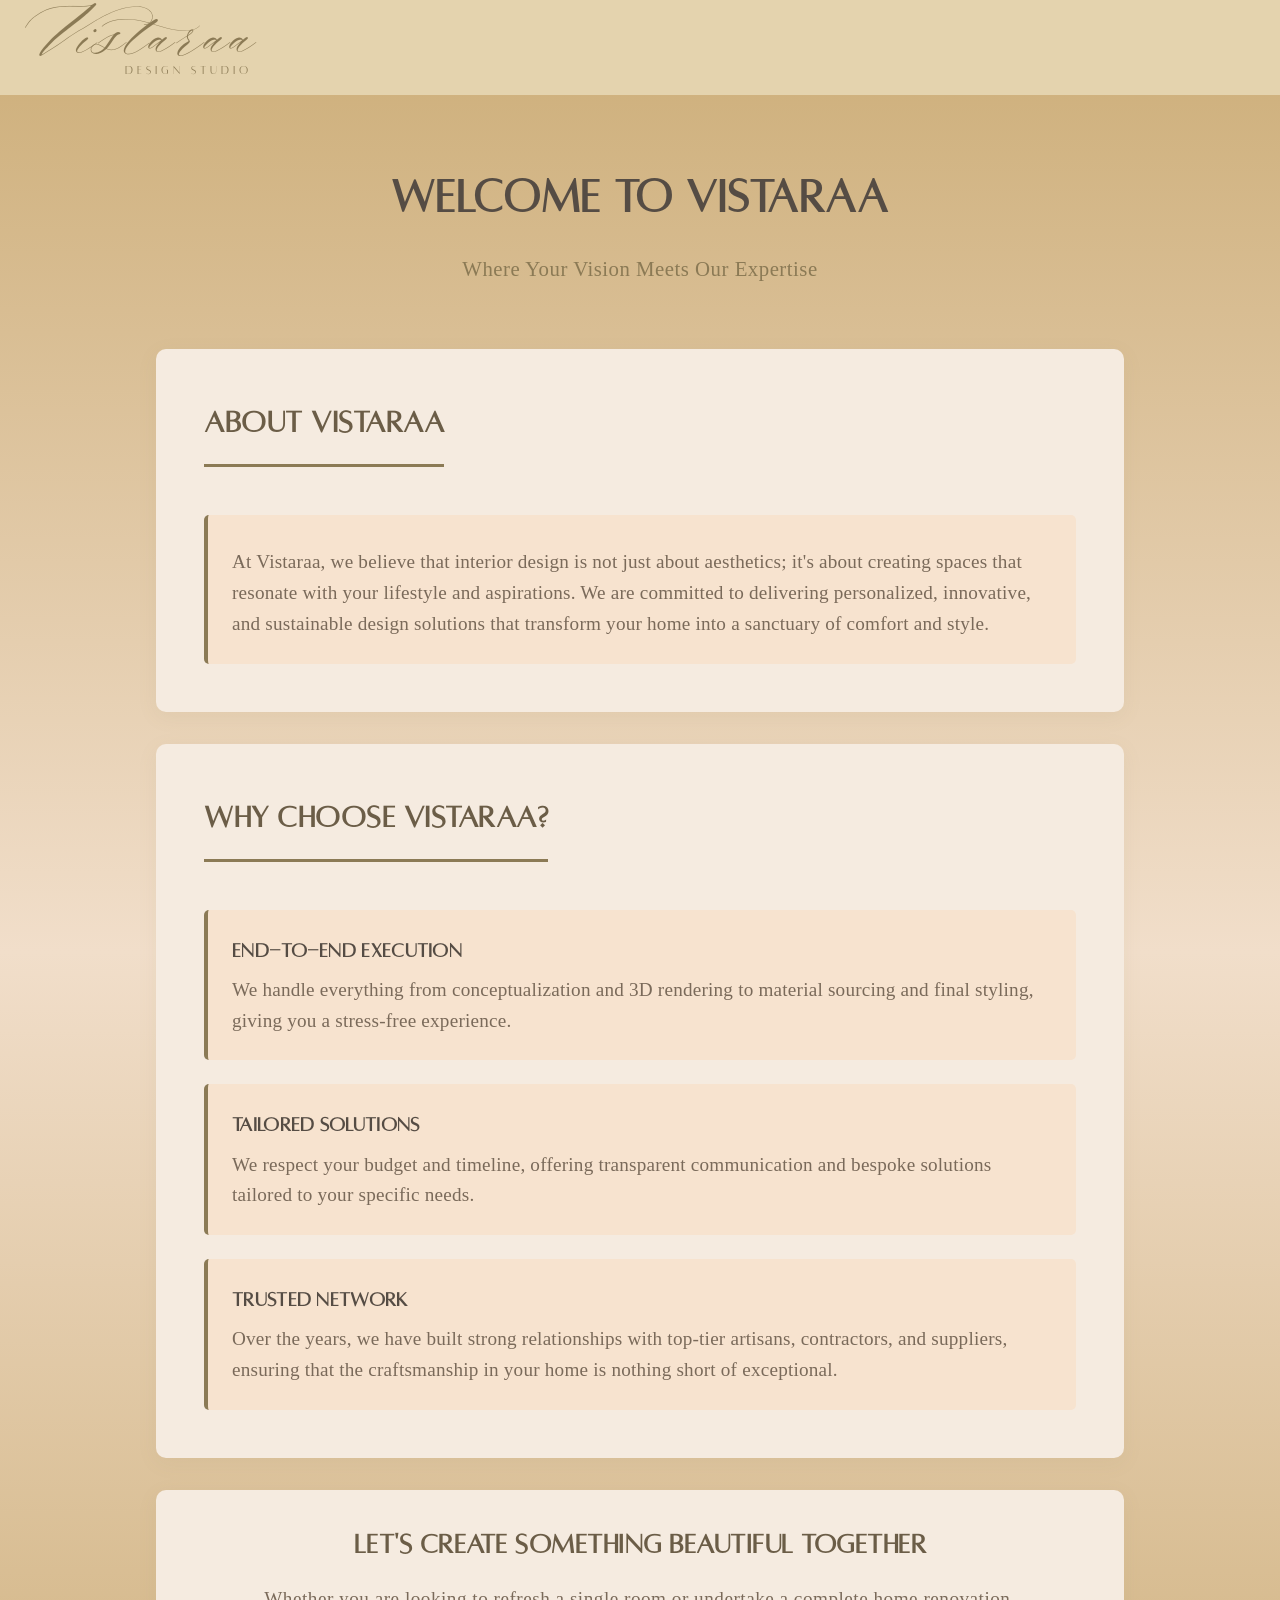
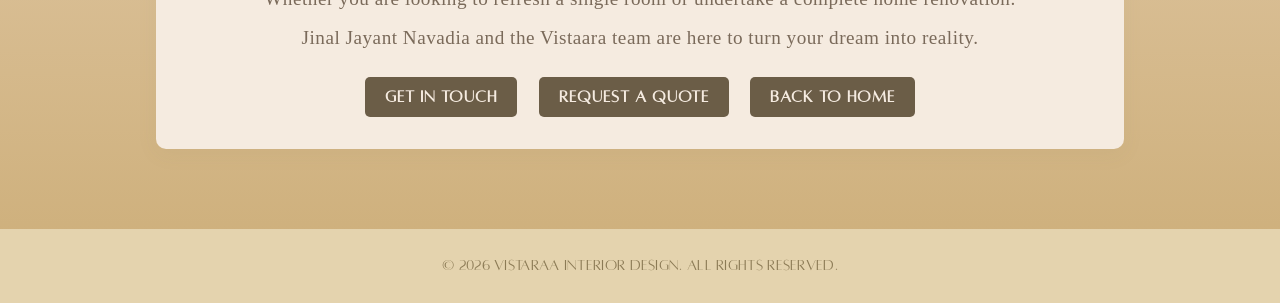
<file: about.html>
<!DOCTYPE html>
<html lang="en">
<head>
    <meta charset="UTF-8">
    <meta name="viewport" content="width=device-width, initial-scale=1.0">
    <title>About Us - Vistaraa Interior Design</title>
    <link rel="stylesheet" href="about-style.css">
</head>
<body>
    <!-- Navigation -->
    <header>
        <div class="logo-container">
            <h1 class="logo-main-text">Vistaraa</h1>
            <p class="logo-sub-text">Design Studio</p>
        </div>
    </header>

    <!-- Hero Section -->
    <div class="hero">
        <h1>Welcome to Vistaraa</h1>
        <p class="tagline">Where Your Vision Meets Our Expertise</p>
    </div>

    <!-- Main Content -->
    <div class="container">

        <!-- About Section -->
        <div class="section">
            <h2>About Vistaraa</h2>
            <div class="philosophy-list">
                <div class="philosophy-item">
                    <p>At Vistaraa, we believe that interior design is not just about aesthetics; it's about creating
                        spaces that resonate with your lifestyle and aspirations. We are committed to delivering
                        personalized, innovative, and sustainable design solutions that transform your home into a
                        sanctuary of comfort and style.</p>
                </div>
            </div>
        </div>

        <!-- Why Choose Section -->
        <div class="section">
            <h2>Why Choose Vistaraa?</h2>
            <div class="philosophy-list">
                <div class="philosophy-item">
                    <strong>End-to-End Execution</strong>
                    <p>We handle everything from conceptualization and 3D rendering to material sourcing and final
                        styling, giving you a stress-free experience.</p>
                </div>
                <div class="philosophy-item">
                    <strong>Tailored Solutions</strong>
                    <p>We respect your budget and timeline, offering transparent communication and bespoke solutions
                        tailored to your specific needs.</p>
                </div>
                <div class="philosophy-item">
                    <strong>Trusted Network</strong>
                    <p>Over the years, we have built strong relationships with top-tier artisans, contractors, and
                        suppliers, ensuring that the craftsmanship in your home is nothing short of exceptional.</p>
                </div>
            </div>
        </div>

        <!-- CTA Section -->
        <div class="cta-section">
            <h2>Let's Create Something Beautiful Together</h2>
            <p>Whether you are looking to refresh a single room or undertake a complete home renovation.</p>
            <p>Jinal Jayant Navadia and the Vistaara team are here to turn your dream into reality.</p>
            <button class="cta-btn" onclick="alert('Contact us at: vistaraadesignstudio@gmail.com')">Get in Touch</button>
            <button class="cta-btn" onclick="window.location.href='GET_A_QUOTE.html'">Request a Quote</button>
            <button class="cta-btn" onclick="window.location.href='index.html'">Back to home</button>
        </div>

    </div>

    <!-- Footer -->
    <div class="footer">
        <h3>&copy; 2026 Vistaraa Interior Design. All rights reserved.</h3>
    </div>

    <script>
        document.addEventListener('DOMContentLoaded', function () {
            const items = document.querySelectorAll('.philosophy-item');
            items.forEach(item => {
                item.addEventListener('click', function () {
                    this.style.transform = 'scale(1.02)';
                    setTimeout(() => {
                        this.style.transition = 'transform 0.3s ease';
                        this.style.transform = 'translateX(5px)';
                    }, 100);
                });
            });
        });
    </script>
</body>
</html>
</file>
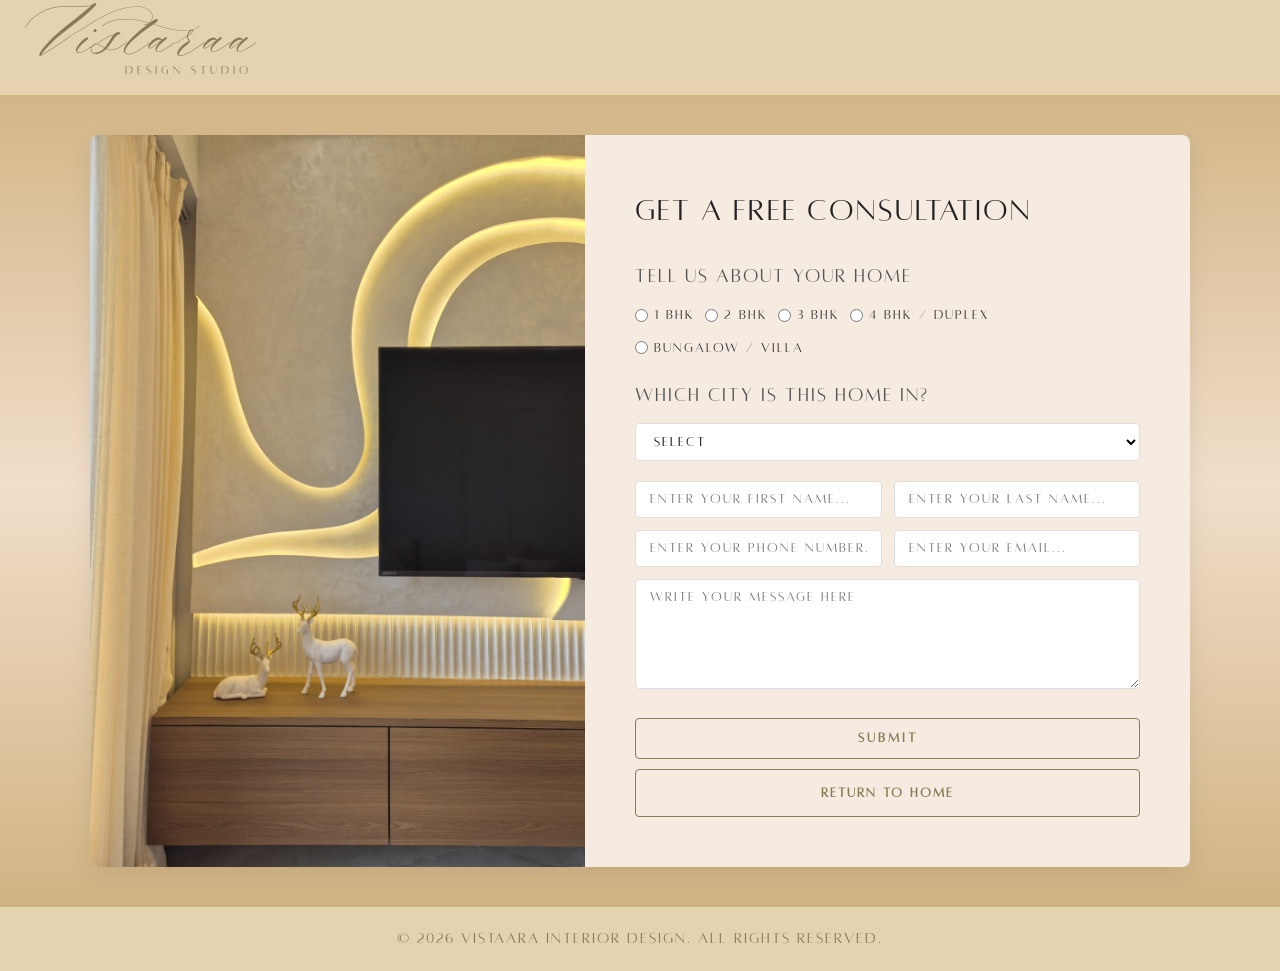
<file: GET_A_QUOTE.html>
<!DOCTYPE html>
<html lang="en">
<head>
    <meta charset="UTF-8">
    <meta name="viewport" content="width=device-width, initial-scale=1.0">
    <title>Free Consultation - Vistaraa Design Studio</title>
    <link rel="stylesheet" href="get_a_quote_style.css">
</head>
<body>
    <header>
        <div class="logo-container">
            <h1 class="logo-main-text">Vistaraa</h1>
            <p class="logo-sub-text">Design Studio</p>
        </div>
    </header>

    <main class="main-content">
        <div class="consultation-container">
            <div class="image-section">
                <img src="./images/quote.jpeg" alt="Bedroom Interior">
            </div>

            <div class="form-section">
                <h1>Get a Free Consultation</h1>

                <form action="https://api.web3forms.com/submit" method="POST" id="consultationForm">
                    <input type="hidden" name="access_key" value="1c00aee0-ba87-49d7-b704-46c50acbb0fc">

                    <div class="form-group">
                        <label class="main-label">Tell us about your home</label>
                        <div class="radio-group">
                            <label class="radio-option"><input type="radio" name="home_type" value="1 BHK"> 1 BHK</label>
                            <label class="radio-option"><input type="radio" name="home_type" value="2 BHK"> 2 BHK</label>
                            <label class="radio-option"><input type="radio" name="home_type" value="3 BHK"> 3 BHK</label>
                            <label class="radio-option"><input type="radio" name="home_type" value="4 BHK / Duplex"> 4 BHK / Duplex</label>
                            <label class="radio-option"><input type="radio" name="home_type" value="Bungalow / Villa"> Bungalow / Villa</label>
                        </div>
                    </div>

                    <div class="form-group">
                        <label class="main-label">Which city is this home in?</label>
                        <select name="city" required>
                            <option value="" disabled selected>Select</option>
                            <option value="mumbai">Mumbai</option>
                        </select>
                    </div>

                    <div class="input-grid">
                        <input type="text" name="first_name" placeholder="Enter your first name..." maxlength="15" required>
                        <input type="text" name="last_name" placeholder="Enter your last name..." maxlength="15" required>
                        <input type="tel" name="phone_number" placeholder="Enter your phone number..." minlength="10"
                            maxlength="15" pattern="[0-9]*" oninput="this.value = this.value.replace(/[^0-9]/g, '')" required>
                        <input type="email" name="email" placeholder="Enter your email..." maxlength="50" required>
                    </div>

                    <textarea name="message" placeholder="Write your message here"></textarea>

                    <div class="button-group">
                        <button type="submit" class="submit-btn">Submit</button>
                        <a href="index.html" class="home-btn">Return to Home</a>
                    </div>
                </form>
            </div>
        </div>
    </main>

    <div class="footer">
        <h3>&copy; 2026 Vistaara Interior Design. All rights reserved.</h3>
    </div>

    <script>
        document.addEventListener('DOMContentLoaded', () => {
            const form = document.querySelector('form');
            const submitBtn = document.querySelector('.submit-btn');

            form.addEventListener('submit', function (event) {
                event.preventDefault();
                submitBtn.textContent = "Sending...";
                submitBtn.style.backgroundColor = "#e4d3ae";
                submitBtn.style.color = "#333";

                const formData = new FormData(form);

                fetch('https://api.web3forms.com/submit', {
                    method: 'POST',
                    body: formData
                })
                .then(async (response) => {
                    let json = await response.json();
                    if (response.status == 200) {
                        alert(`Thank you, ${formData.get('first_name')}! We have received your consultation request and will contact you soon.`);
                        form.reset();
                    } else {
                        alert("Something went wrong. Please try again.");
                    }
                })
                .catch(error => {
                    alert("Something went wrong. Please check your internet connection.");
                })
                .finally(function () {
                    submitBtn.textContent = "Submit";
                    submitBtn.style.backgroundColor = "";
                    submitBtn.style.color = "";
                });
            });
        });
    </script>
</body>
</html>
</file>
<file: about-style.css>
/* =========================================
   GLOBAL FONTS
   ========================================= */
@font-face {
    font-family: 'VistaaraCursive';
    src: url('./fonts/Slight-Regular.otf') format('opentype');
    font-weight: normal;
    font-style: normal;
}
@font-face {
    font-family: 'VistaaraClean';
    src: url('./fonts/alta-regular.otf') format('opentype');
    font-weight: normal;
    font-style: normal;
}

/* =========================================
   RESET & BASE
   ========================================= */
* {
    margin: 0;
    padding: 0;
    box-sizing: border-box;
}

body {
    line-height: 1.6;
    letter-spacing: 0.5px;
    scroll-behavior: smooth;
    background: linear-gradient(180deg, #ccad77 0%, #f1deca 50%, #ccad77 100%);
}

h1, h2 {
    font-family: 'VistaaraClean';
    letter-spacing: 2px;
}

/* =========================================
   HEADER
   ========================================= */
header {
    display: flex;
    font-size: 15px;
    background-color: #e4d3ae;
    justify-content: space-between;
    align-items: center;
    padding: 0;
    flex-wrap: wrap;
}

.logo-container {
    text-align: left;
    padding: 15px 25px;
    flex: 1;
    min-width: 200px;
}

.logo-main-text {
    font-family: 'VistaaraCursive';
    font-size: clamp(36px, 6vw, 46px);
    color: #8b7a55;
    margin: 0;
    font-weight: 500;
    line-height: 1;
    letter-spacing: 2px;
}

.logo-sub-text {
    font-family: 'VistaaraClean';
    font-size: clamp(10px, 1.5vw, 12px);
    color: #8b7a55;
    text-transform: uppercase;
    letter-spacing: 4px;
    padding-left: clamp(40px, 8vw, 100px);
}

/* =========================================
   NAV
   ========================================= */
nav {
    text-align: right;
    padding: 10px 20px;
    flex-shrink: 0;
}

nav a {
    color: #8b7a55;
    padding: 10px 5px;
    display: inline-block;
    text-decoration: none;
    letter-spacing: 1px;
}

nav a:hover {
    text-decoration: underline;
}

.back-btn {
    display: inline-flex;
    align-items: center;
    justify-content: center;
    padding: 0.5rem 1.5rem;
    background: linear-gradient(90deg, #8b7a55 0%, #bfa76a 100%);
    color: #fff;
    text-decoration: none;
    border-radius: 30px;
    font-weight: 500;
    font-size: 1rem;
    border: none;
    box-shadow: 0 2px 8px rgba(139, 122, 85, 0.12);
    transition: background 0.3s, box-shadow 0.3s, transform 0.2s;
    letter-spacing: 1px;
    white-space: nowrap;
}

.back-btn:hover {
    background: linear-gradient(90deg, #bfa76a 0%, #8b7a55 100%);
    box-shadow: 0 6px 18px rgba(139, 122, 85, 0.18);
    transform: translateY(-2px) scale(1.04);
}

.back-btn::before {
    content: '←';
    font-size: 1.2em;
    margin-right: 0.5em;
    opacity: 0.8;
}

/* =========================================
   HERO
   ========================================= */
.hero {
    color: #554c44;
    padding: 4rem 2rem 1rem 2rem;
    text-align: center;
    animation: slideDown 0.8s ease;
}

@keyframes slideDown {
    from { opacity: 0; transform: translateY(-20px); }
    to   { opacity: 1; transform: translateY(0); }
}

.hero h1 {
    font-size: clamp(1.8rem, 5vw, 3rem);
    margin-bottom: 1rem;
    font-weight: 700;
    letter-spacing: 1px;
}

.hero .tagline {
    font-size: clamp(1rem, 2.5vw, 1.3rem);
    color: #8b7a55;
    margin-top: 1rem;
    margin-bottom: 2rem;
    font-weight: 300;
    letter-spacing: 0.5px;
    text-align: center;
}

/* =========================================
   MAIN CONTAINER
   ========================================= */
.container {
    max-width: 1000px;
    margin: 1rem auto 3rem auto;
    padding: 0 1rem 2rem;
    font-family: 'Times New Roman', Times, serif;
}

/* =========================================
   SECTIONS
   ========================================= */
.section {
    background: #f5ebe0;
    padding: clamp(1.5rem, 4vw, 3rem);
    margin-bottom: 2rem;
    border-radius: 10px;
    box-shadow: 0 5px 20px rgba(139, 122, 85, 0.08);
    animation: fadeInUp 0.6s ease forwards;
    opacity: 0;
}

.section:nth-child(1) { animation-delay: 0.2s; }
.section:nth-child(2) { animation-delay: 0.4s; }
.section:nth-child(3) { animation-delay: 0.6s; }
.section:nth-child(4) { animation-delay: 0.8s; }

@keyframes fadeInUp {
    from { opacity: 0; transform: translateY(30px); }
    to   { opacity: 1; transform: translateY(0); }
}

.section h2 {
    font-size: clamp(1.4rem, 3.5vw, 2rem);
    color: #6b5d47;
    margin-bottom: 1.5rem;
    padding-bottom: 1rem;
    border-bottom: 3px solid #8b7a55;
    display: inline-block;
    letter-spacing: 0.5px;
}

.section h3 {
    font-size: 1.3rem;
    color: #8b7a55;
    margin-top: 1.5rem;
    margin-bottom: 0.8rem;
}

/* =========================================
   PHILOSOPHY ITEMS
   ========================================= */
.philosophy-list {
    display: grid;
    gap: 1.5rem;
    margin-top: 1.5rem;
}

.philosophy-item {
    padding: 1.5rem;
    background: #f7e3cf;
    border-left: 4px solid #8b7a55;
    border-radius: 5px;
    transition: all 0.3s ease;
    cursor: pointer;
}

.philosophy-item:hover {
    background: #f3ede3;
    transform: translateX(5px);
    box-shadow: 0 5px 15px rgba(139, 122, 85, 0.2);
}

.philosophy-item strong {
    color: #554c44;
    font-size: clamp(1rem, 2.5vw, 1.3rem);
    letter-spacing: 0.3px;
    font-family: 'VistaaraClean';
}

.philosophy-item p {
    margin-top: 0.5rem;
    color: #7a6a5a;
    font-size: clamp(0.95rem, 2vw, 1.2rem);
    letter-spacing: 0.2px;
}

/* =========================================
   CTA SECTION
   ========================================= */
.cta-section {
    text-align: center;
    padding: clamp(1.5rem, 4vw, 2rem);
    background: #f5ebe0;
    border-radius: 10px;
    color: #7a6a5a;
    box-shadow: 0 5px 20px rgba(139, 122, 85, 0.08);
    font-size: clamp(1rem, 2.5vw, 1.2rem);
}

.cta-section h2 {
    font-size: clamp(1.3rem, 3vw, 1.8rem);
    color: #6b5d47;
    margin-bottom: 1rem;
    border: none;
    display: block;
    letter-spacing: 0.5px;
}

.cta-section p {
    margin-bottom: 0.5rem;
}

.cta-btn {
    font-family: 'VistaaraClean';
    display: inline-block;
    padding: 10px 20px;
    background: #6b5d47;
    color: #f5ebe0;
    text-decoration: none;
    border-radius: 5px;
    font-weight: 600;
    font-size: clamp(0.9rem, 2vw, 1.1rem);
    transition: all 0.3s ease;
    border: none;
    cursor: pointer;
    letter-spacing: 1px;
    margin: 1rem 0.5rem 0;
}

.cta-btn:hover {
    transform: translateY(-3px);
    box-shadow: 0 5px 15px rgba(139, 122, 85, 0.2);
}

/* =========================================
   FOOTER
   ========================================= */
.footer {
    background-color: #e4d3ae;
    color: #8b7a55;
    text-align: center;
    letter-spacing: 0.3px;
    padding: 1.5rem;
    font-family: 'VistaaraClean';
}

.footer h3 {
    font-size: clamp(0.75rem, 2vw, 1rem);
    font-weight: normal;
}

/* =========================================
   MOBILE — up to 800px
   ========================================= */
@media (max-width: 800px) {
    header {
        flex-direction: column;
        align-items: flex-start;
    }

    nav {
        width: 100%;
        text-align: left;
        padding: 0 15px 12px 15px;
    }

    .back-btn {
        font-size: 0.9rem;
        padding: 0.4rem 1.1rem;
    }

    .philosophy-item:hover {
        transform: none; /* avoids awkward sideways shift on touch */
    }

    .cta-btn {
        display: block;
        width: 100%;
        margin: 0.75rem 0 0;
    }
}

@media (max-width: 480px) {
    .hero {
        padding: 2rem 1rem 0.5rem;
    }

    .container {
        padding: 0 0.75rem 1.5rem;
    }
}
</file>
<file: get_a_quote_style.css>
/* =========================================
   GLOBAL FONTS
   ========================================= */
@font-face {
    font-family: 'VistaaraCursive';
    src: url('./fonts/Slight-Regular.otf') format('opentype');
    font-weight: normal;
    font-style: normal;
}
@font-face {
    font-family: 'VistaaraClean';
    src: url('./fonts/alta-regular.otf') format('truetype');
    font-weight: normal;
    font-style: normal;
}

/* =========================================
   RESET & BASE
   ========================================= */
* {
    margin: 0;
    padding: 0;
    box-sizing: border-box;
}

body {
    font-family: 'VistaaraClean', Arial, sans-serif;
    line-height: 1.6;
    letter-spacing: 2px;
    scroll-behavior: smooth;
    background: linear-gradient(180deg, #ccad77 0%, #f1deca 50%, #ccad77 100%);
    display: flex;
    flex-direction: column;
    min-height: 100vh;
}

/* =========================================
   HEADER
   ========================================= */
header {
    display: flex;
    background-color: #e4d3ae;
    color: #8e7e5a;
    justify-content: space-between;
    align-items: center;
    padding: 0;
    flex-wrap: wrap;
}

.logo-container {
    text-align: left;
    padding: 15px 25px;
    flex: 1;
    min-width: 180px;
}

.logo-main-text {
    font-family: 'VistaaraCursive';
    font-size: clamp(36px, 6vw, 46px);
    color: #8b7a55;
    margin: 0;
    font-weight: 500;
    line-height: 1;
}

.logo-sub-text {
    font-family: 'VistaaraClean';
    font-size: clamp(10px, 1.5vw, 12px);
    color: #8b7a55;
    text-transform: uppercase;
    letter-spacing: 4px;
    padding-left: clamp(40px, 8vw, 100px);
}

/* =========================================
   MAIN CONTENT WRAPPER
   ========================================= */
.main-content {
    flex: 1;
    display: flex;
    justify-content: center;
    align-items: center;
    padding: 40px 20px;
    width: 100%;
}

/* =========================================
   CONSULTATION CONTAINER
   ========================================= */
.consultation-container {
    display: flex;
    background-color: #f5ebe0;
    max-width: 1100px;
    width: 100%;
    box-shadow: 0 8px 24px rgba(0, 0, 0, 0.08);
    border-radius: 8px;
    overflow: hidden;
}

/* LEFT — image */
.image-section {
    flex: 1;
    min-width: 280px;
    max-width: 45%;
}

.image-section img {
    width: 100%;
    height: 100%;
    object-fit: cover;
    display: block;
    transform: scaleX(-1);
}

/* RIGHT — form */
.form-section {
    flex: 1;
    padding: clamp(24px, 4vw, 50px);
    overflow-y: auto;
}

.form-section h1 {
    font-size: clamp(1.3rem, 3vw, 2rem);
    color: #222;
    margin-top: 0;
    margin-bottom: 24px;
    font-weight: normal;
}

/* =========================================
   FORM ELEMENTS
   ========================================= */
.form-group {
    margin-bottom: 20px;
}

.form-group label.main-label {
    display: block;
    color: #555;
    margin-bottom: 12px;
    font-size: clamp(14px, 2.5vw, 20px);
}

/* Radio buttons */
.radio-group {
    display: flex;
    flex-wrap: wrap;
    gap: 10px;
    margin-bottom: 20px;
}

.radio-option {
    display: flex;
    align-items: center;
    font-size: clamp(12px, 1.8vw, 14px);
    color: #333;
}

.radio-option input[type="radio"] {
    margin-right: 6px;
    cursor: pointer;
}

/* Inputs, selects, textarea */
select,
input[type="text"],
input[type="email"],
input[type="tel"],
textarea {
    width: 100%;
    padding: 10px 14px;
    border: 1px solid #ddd;
    border-radius: 4px;
    font-size: 14px;
    color: #000;
    outline: none;
    transition: border-color 0.3s;
    font-family: 'VistaaraClean', Arial, sans-serif;
    letter-spacing: 2px;
    background-color: #fff;
}

select:focus,
input:focus,
textarea:focus {
    background-color: #fdf6e5;
    border-color: #8b7a55;
}

/* 2-column input grid */
.input-grid {
    display: grid;
    grid-template-columns: 1fr 1fr;
    gap: 12px;
    margin-bottom: 12px;
}

textarea {
    resize: vertical;
    min-height: 110px;
    margin-bottom: 20px;
}

/* =========================================
   BUTTONS
   ========================================= */
.button-group {
    display: flex;
    flex-direction: column;
    gap: 10px;
}

.submit-btn {
    font-family: 'VistaaraClean';
    display: block;
    text-align: center;
    background-color: transparent;
    color: #8b7a55;
    border: 1px solid #8b7a55;
    border-radius: 4px;
    padding: 12px;
    width: 100%;
    font-size: 14px;
    font-weight: 600;
    text-decoration: none;
    letter-spacing: 3px;
    cursor: pointer;
    transition: all 0.3s;
}

.submit-btn:hover {
    background-color: #8b7a55;
    color: #ffffff;
}

.home-btn {
    display: block;
    text-align: center;
    background-color: transparent;
    color: #8b7a55;
    border: 1px solid #8b7a55;
    border-radius: 4px;
    padding: 12px;
    width: 100%;
    font-size: 14px;
    font-weight: 600;
    text-decoration: none;
    cursor: pointer;
    transition: all 0.3s;
    letter-spacing: 2px;
}

.home-btn:hover {
    background-color: #8b7a55;
    color: #ffffff;
}

/* =========================================
   FOOTER
   ========================================= */
.footer {
    background: #e4d3ae;
    color: #8b7a55;
    text-align: center;
    padding: 1.2rem;
    font-family: 'VistaaraClean';
    margin-top: auto;
}

.footer h3 {
    font-family: 'VistaaraClean';
    font-size: clamp(0.75rem, 2vw, 1rem);
    font-weight: normal;
}

/* =========================================
   TABLET — up to 900px
   ========================================= */
@media (max-width: 900px) {
    .image-section {
        max-width: 40%;
        min-width: 200px;
    }
}

/* =========================================
   MOBILE — up to 700px
   ========================================= */
@media (max-width: 700px) {
    header {
        flex-direction: column;
        align-items: flex-start;
    }

    .main-content {
        padding: 20px 12px;
        align-items: flex-start;
    }

    .consultation-container {
        flex-direction: column;
        border-radius: 8px;
    }

    /* Image goes on top, shorter */
    .image-section {
        max-width: 100%;
        min-width: unset;
        height: 220px;
    }

    .form-section {
        padding: 24px 18px;
    }

    /* Stack the 2-column grid to 1 column */
    .input-grid {
        grid-template-columns: 1fr;
    }

    .radio-group {
        gap: 8px;
    }
}

@media (max-width: 480px) {
    .form-section h1 {
        font-size: 1.2rem;
    }

    .form-group label.main-label {
        font-size: 14px;
    }

    .image-section {
        height: 180px;
    }
}
</file>
